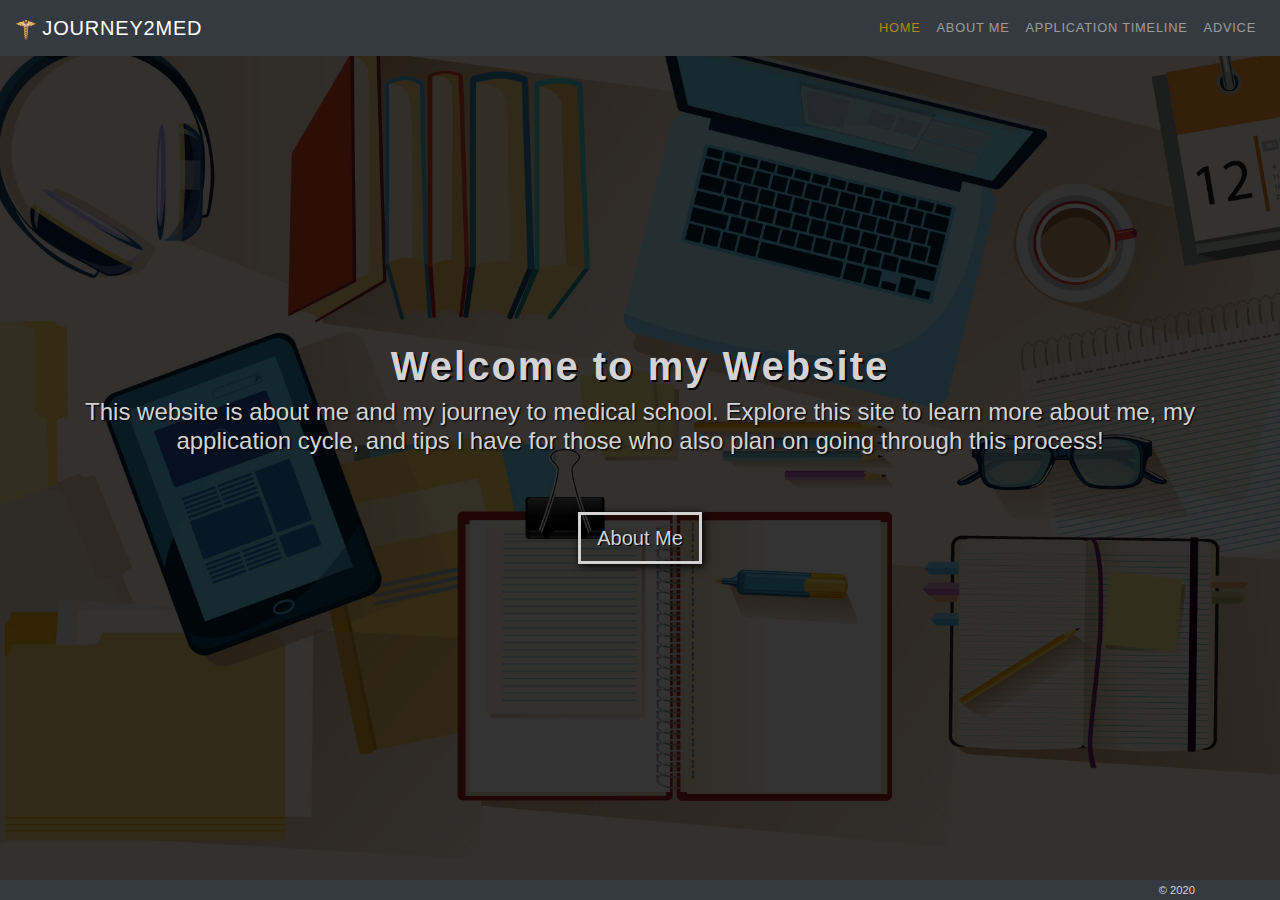
<file: index.html>
<!DOCTYPE html>

<html lang="en">

<head>
    <meta name="viewport" content="width=device-width, initial-scale=1, shrink-to-fit=no">
    <meta name="description" content="">
    <meta name="author" content="">

    <!-- CSS from Bootsrap and my stylesheet -->
    <link rel="stylesheet" href="https://stackpath.bootstrapcdn.com/bootstrap/4.1.3/css/bootstrap.min.css"
        integrity="sha384-MCw98/SFnGE8fJT3GXwEOngsV7Zt27NXFoaoApmYm81iuXoPkFOJwJ8ERdknLPMO" crossorigin="anonymous">
    <link href="https://stackpath.bootstrapcdn.com/bootstrap/4.1.3/css/bootstrap.min.css" rel="stylesheet">
    <link href="https://stackpath.bootstrapcdn.com/bootstrap/4.4.1/css/bootstrap.min.css">
    <link rel="stylesheet" href="./styles/styles.css">

    <title>Journey2Med</title>
</head>

<body class="home-page">

    <!-- Navigation Bar -->
    <nav class="navbar navbar-expand-md navbar-dark bg-dark sticky-top">
        <h4 class="navbar-brand"><img src="img/caduceus.png" width="20" height="20"> Journey2Med </h4>
        <button class="navbar-toggler" type="button" data-toggle="collapse" data-target="#navbarResponsive">
            <span class="navbar-toggler-icon"></span>
        </button>

        <div class="collapse navbar-collapse" id="navbarResponsive">
            <ul class="navbar-nav ml-auto">
                <li class="nav-item">
                    <a class="nav-link live_page" href="./index.html">Home</a>
                </li>
                <li class="nav-item">
                    <a class="nav-link" href="./about.html">About Me</a>
                </li>
                <li class="nav-item">
                    <a class="nav-link" href="./timeline.html">Application
                        Timeline</a>
                </li>
                <li class="nav-item">
                    <a class="nav-link" href="./advice.html">Advice</a>
                </li>
            </ul>
        </div>
    </nav>

    <!-- Landing Page-->
    <div class="landing">
        <div class="home-wrap">
            <div class="home-inner">
            </div>
        </div>
    </div>

    <div class="caption text-center" style="padding-bottom: 5rem;">
        <h1>Welcome to my Website</h1>
        <h5>This website is about me and my journey to medical school. Explore this site to learn more about me, my
            application cycle, and tips I have for those who also plan on going through this process!</h5>
        <a class="btn btn-outline-dark btn-lg" href="./about.html">About Me</a>
    </div>

    <!-- Footer -->
    <footer class="footer">
        <div class="container text-right">
            <p>&copy; 2020</p>
        </div>
    </footer>



    <!-- Optional JavaScript -->
    <!-- jQuery first, then Popper.js, then Bootstrap JS -->
    <script src="https://code.jquery.com/jquery-3.3.1.slim.min.js"
        integrity="sha384-q8i/X+965DzO0rT7abK41JStQIAqVgRVzpbzo5smXKp4YfRvH+8abtTE1Pi6jizo" crossorigin="anonymous">
    </script>
    <script src="https://cdnjs.cloudflare.com/ajax/libs/popper.js/1.14.3/umd/popper.min.js"
        integrity="sha384-ZMP7rVo3mIykV+2+9J3UJ46jBk0WLaUAdn689aCwoqbBJiSnjAK/l8WvCWPIPm49" crossorigin="anonymous">
    </script>
    <script src="https://stackpath.bootstrapcdn.com/bootstrap/4.1.3/js/bootstrap.min.js"
        integrity="sha384-ChfqqxuZUCnJSK3+MXmPNIyE6ZbWh2IMqE241rYiqJxyMiZ6OW/JmZQ5stwEULTy" crossorigin="anonymous">
    </script>
</body>

</html>
</file>
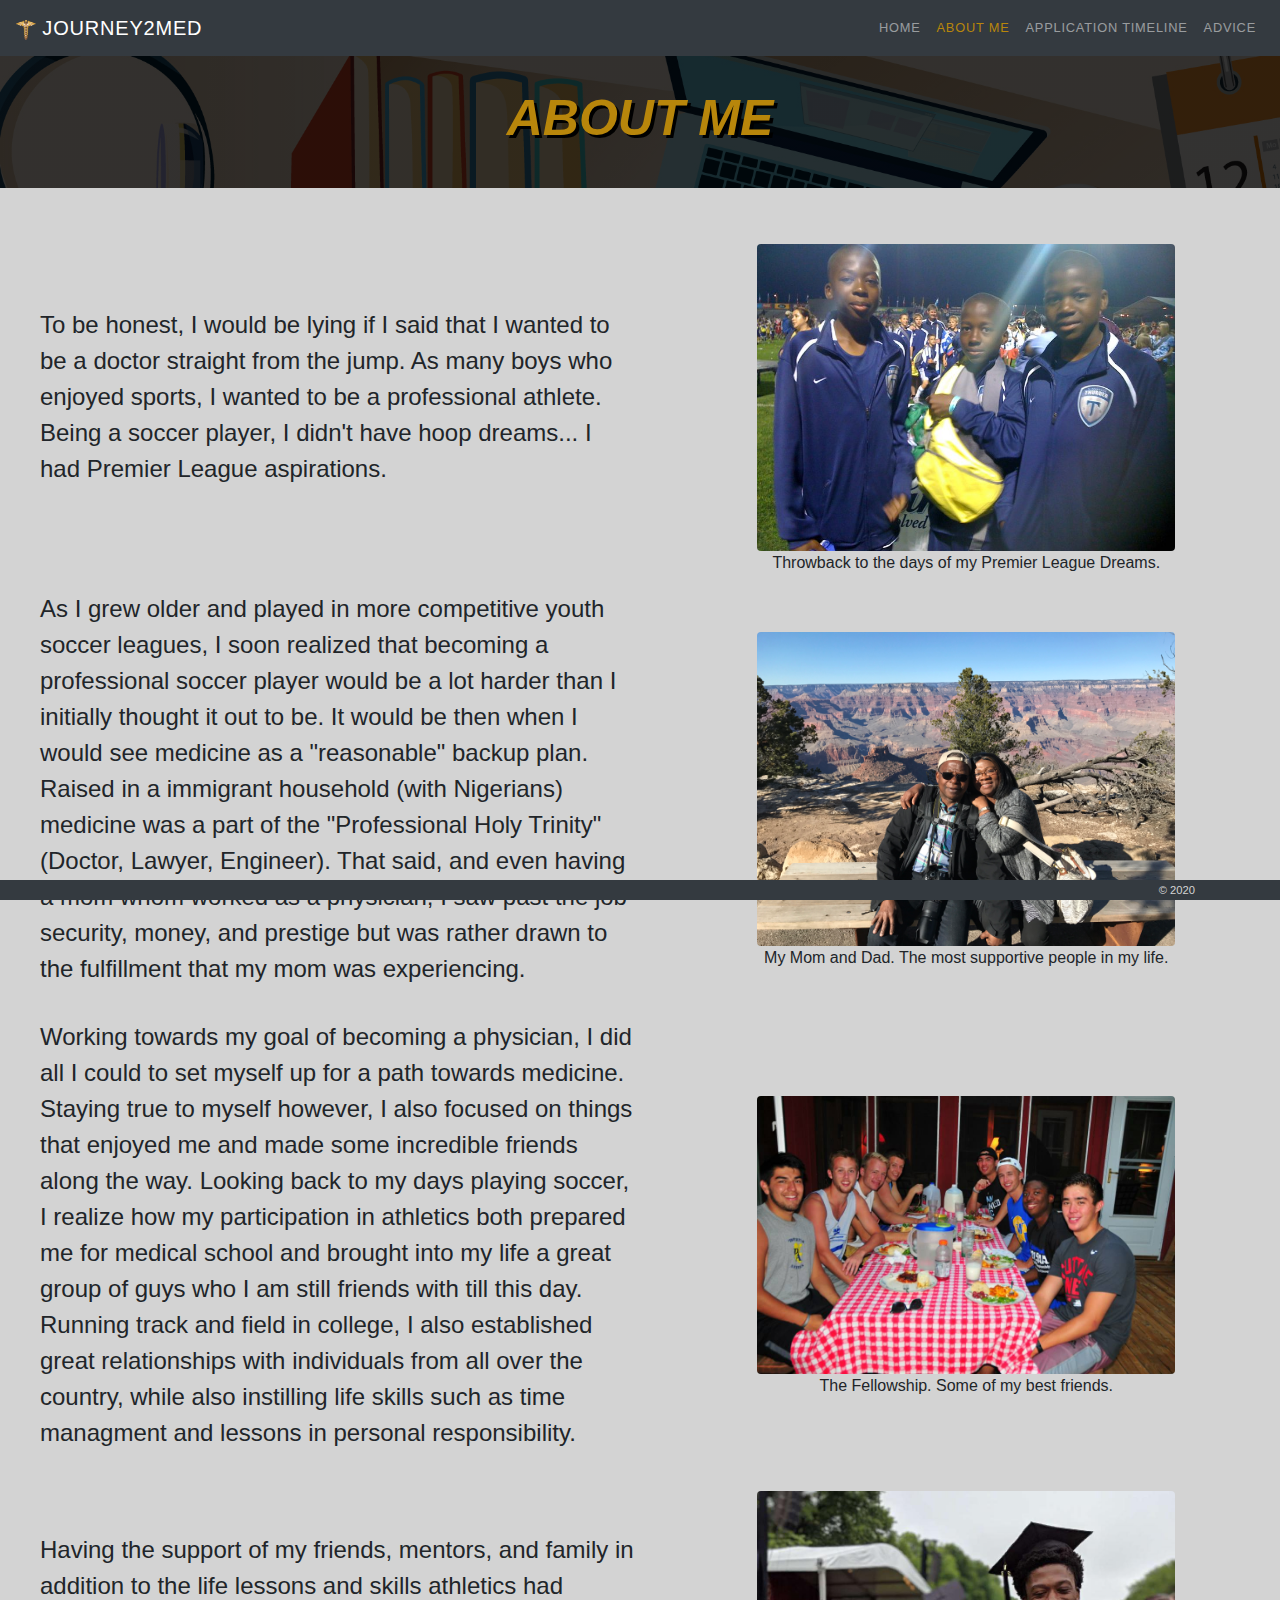
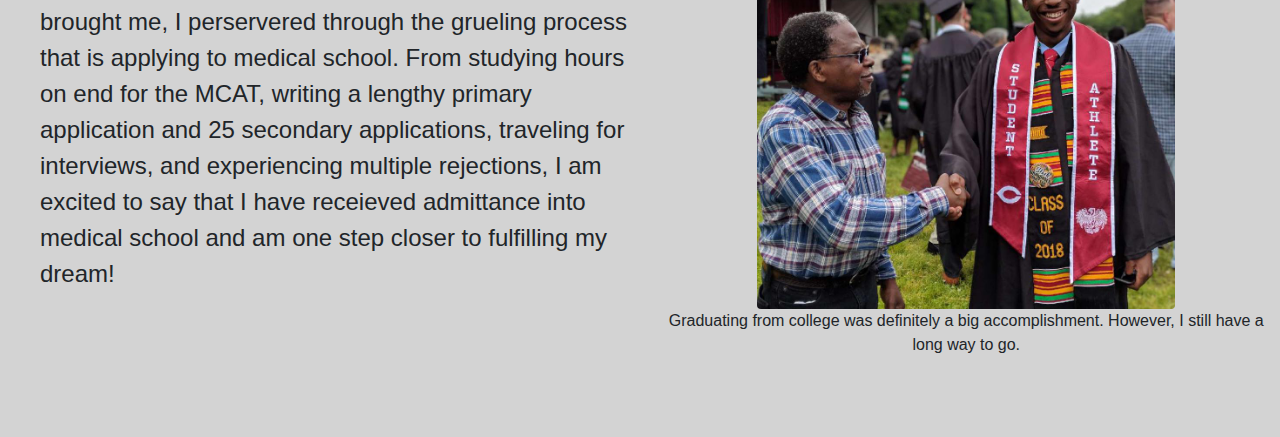
<file: about.html>
<!DOCTYPE html>

<html lang="en">

<head>
    <meta name="viewport" content="width=device-width, initial-scale=1, shrink-to-fit=no">
    <meta name="description" content="">
    <meta name="author" content="">

    <!-- CSS from Bootsrap and my stylesheet -->
    <link rel="stylesheet" href="https://stackpath.bootstrapcdn.com/bootstrap/4.1.3/css/bootstrap.min.css"
        integrity="sha384-MCw98/SFnGE8fJT3GXwEOngsV7Zt27NXFoaoApmYm81iuXoPkFOJwJ8ERdknLPMO" crossorigin="anonymous">
    <link href="https://stackpath.bootstrapcdn.com/bootstrap/4.1.3/css/bootstrap.min.css" rel="stylesheet">
    <link href="https://stackpath.bootstrapcdn.com/bootstrap/4.4.1/css/bootstrap.min.css">
    <link rel="stylesheet" href="./styles/styles.css">

    <title>About Me - Journey2Med</title>
</head>

<body class="about-page">

    <!-- Navigation Bar -->
    <nav class="navbar navbar-expand-md navbar-dark bg-dark sticky-top">
        <h4 class="navbar-brand"><img src="img/caduceus.png" width="20" height="20"> Journey2Med </h4>
        <button class="navbar-toggler" type="button" data-toggle="collapse" data-target="#navbarResponsive">
            <span class="navbar-toggler-icon"></span>
        </button>

        <div class="collapse navbar-collapse" id="navbarResponsive">
            <ul class="navbar-nav ml-auto">
                <li class="nav-item">
                    <a class="nav-link" href="./index.html">Home</a>
                </li>
                <li class="nav-item">
                    <a class="nav-link live_page" href="./about.html">About
                        Me</a>
                </li>
                <li class="nav-item">
                    <a class="nav-link" href="./timeline.html">Application
                        Timeline</a>
                </li>
                <li class="nav-item">
                    <a class="nav-link" href="./advice.html">Advice</a>
                </li>
            </ul>
        </div>
    </nav>

    <!--Content-->
    <div class="container-fluid" style="padding-bottom: 5rem;">

        <div class="marquee text-center" style="margin-left: -15px; margin-right: -15px">
            <h1 class="header text-uppercase font-weight-bold font-italic" style="padding: 1rem 0;">
                About
                Me</h1>
        </div>

        <div class="row align-items-center" style="padding-top: 2rem;">
            <div class="paragraph col-md ">
                <p> To be honest, I would be lying if I said that I wanted to be a doctor straight from the jump. As
                    many boys who enjoyed sports, I wanted to be a professional athlete. Being a soccer player, I didn't
                    have hoop dreams... I had
                    Premier
                    League aspirations.
                </p>
            </div>
            <div class="col-md">
                <img src="./img/soccer.png" class="aboutpic rounded">
                <figcaption class="pic_captions text-center small">Throwback to the days of my Premier
                    League Dreams.
                </figcaption>
            </div>
            <!-- Class goes in image tag cause you're adjusting the image not the div. */-->
        </div>

        <div class="row align-items-center">
            <div class="paragraph col-md">
                <p> As I grew older and played in more competitive youth soccer leagues, I soon realized that becoming a
                    professional soccer player would be a lot harder than I initially thought it out to be. It would be
                    then when I would see medicine as a "reasonable" backup plan. Raised in a immigrant household (with
                    Nigerians) medicine was a part of the "Professional Holy Trinity" (Doctor, Lawyer, Engineer). That
                    said, and even having a mom whom worked as a physician, I saw past the job security, money, and
                    prestige but was rather drawn to the fulfillment that my mom was experiencing.</p>
            </div>
            <div class="col-md">
                <img src="./img/momndad.png" class="aboutpic rounded">
                <figcaption class="pic_captions text-center small"> My Mom and Dad. The most supportive
                    people in my life.
                </figcaption>
            </div>
        </div>

        <div class="row align-items-center">
            <div class="paragraph col-md">
                <p>Working towards my goal of becoming a physician, I did all I could to set myself up for a path
                    towards medicine. Staying true to myself however, I also focused on things that enjoyed me and made
                    some incredible friends along the way. Looking back to my days playing soccer, I realize how my
                    participation in athletics both prepared me for medical school and brought into my life a great
                    group of guys who I am still friends with till this day. Running track and field in college, I also
                    established great relationships with individuals from all over the country, while also instilling
                    life skills such as time managment and lessons in personal responsibility.</p>
            </div>
            <div class="col-md">
                <img src="./img/fellowship.png" class="aboutpic rounded">
                <figcaption class="pic_captions text-center small">The Fellowship. Some of my best friends.
                </figcaption>
            </div>
        </div>

        <div class="row align-items-center">
            <div class="paragraph col-md">
                <p>Having the support of my friends, mentors, and family in addition to the life lessons and skills
                    athletics had brought me, I perservered through the grueling process that is applying to medical
                    school. From studying hours on end for the MCAT, writing a lengthy primary application and 25
                    secondary applications, traveling for interviews, and experiencing multiple rejections, I am excited
                    to say that I have receieved admittance into medical school and am one step closer to fulfilling my
                    dream!</p>
            </div>
            <div class="col-md">
                <img src="./img/me.png" class="rounded aboutpic">
                <figcaption class="pic_captions text-center small">Graduating from college was definitely a
                    big accomplishment. However, I still have a long way to go.</figcaption>
            </div>
        </div>
    </div>


    <!-- Footer -->
    <footer class="footer">
        <div class="container text-right">
            <p>&copy; 2020</p>
        </div>
    </footer>




    <!-- Optional JavaScript -->
    <!-- jQuery first, then Popper.js, then Bootstrap JS -->
    <script src="https://code.jquery.com/jquery-3.3.1.slim.min.js"
        integrity="sha384-q8i/X+965DzO0rT7abK41JStQIAqVgRVzpbzo5smXKp4YfRvH+8abtTE1Pi6jizo" crossorigin="anonymous">
    </script>
    <script src="https://cdnjs.cloudflare.com/ajax/libs/popper.js/1.14.3/umd/popper.min.js"
        integrity="sha384-ZMP7rVo3mIykV+2+9J3UJ46jBk0WLaUAdn689aCwoqbBJiSnjAK/l8WvCWPIPm49" crossorigin="anonymous">
    </script>
    <script src="https://stackpath.bootstrapcdn.com/bootstrap/4.1.3/js/bootstrap.min.js"
        integrity="sha384-ChfqqxuZUCnJSK3+MXmPNIyE6ZbWh2IMqE241rYiqJxyMiZ6OW/JmZQ5stwEULTy" crossorigin="anonymous">
    </script>

</body>

</html>
</file>
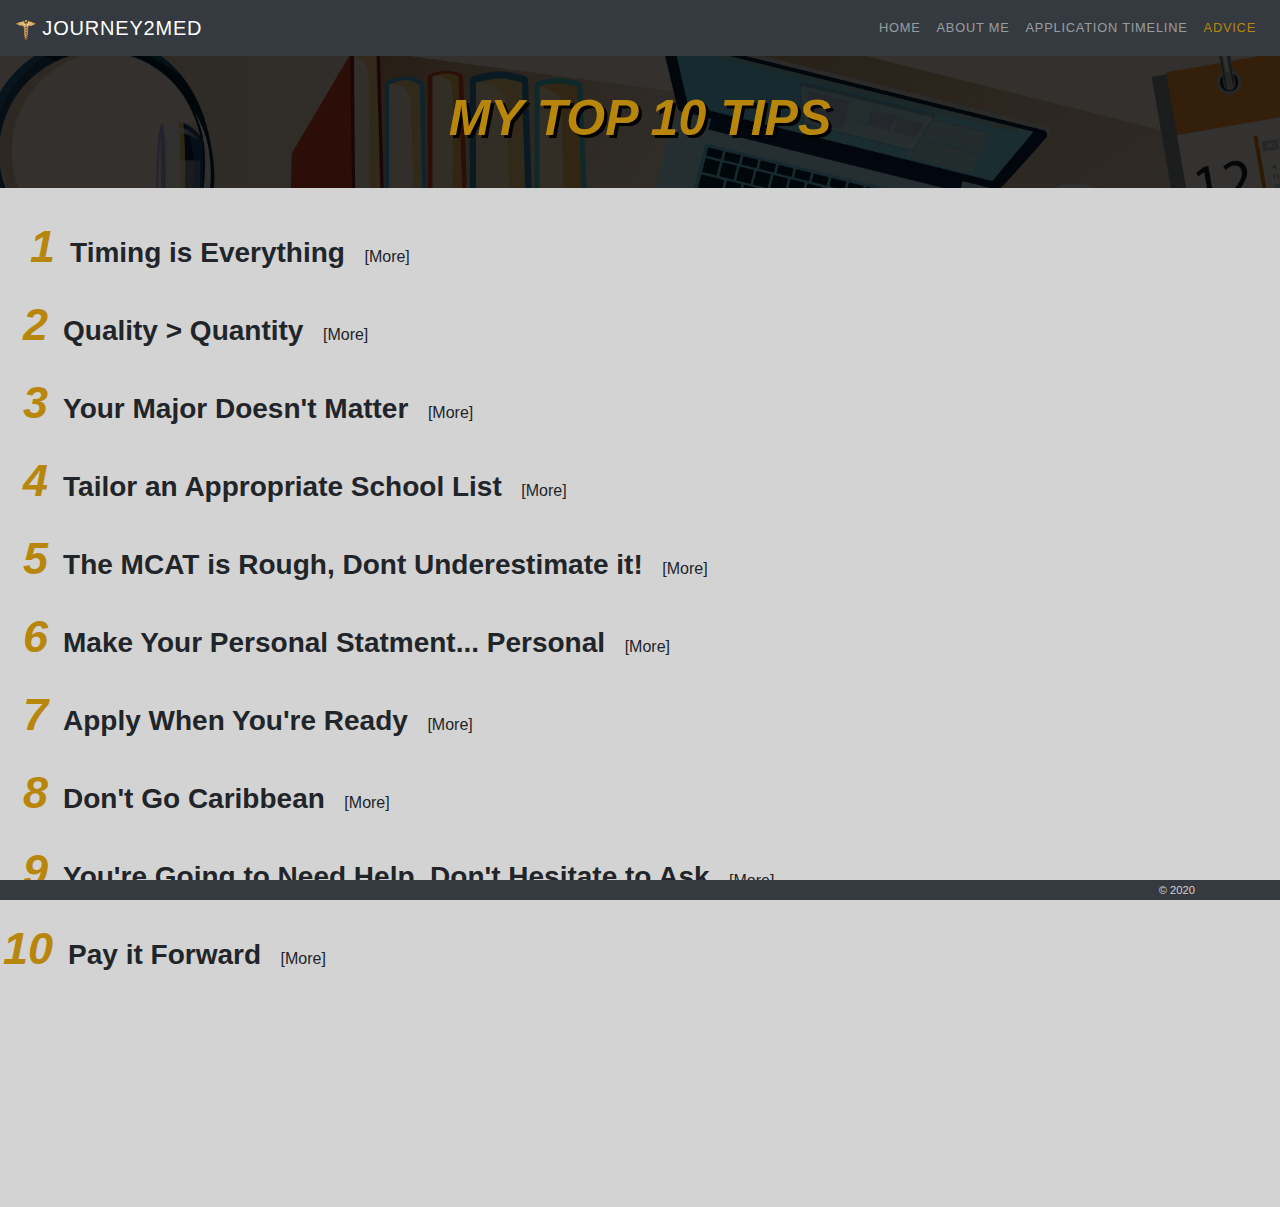
<file: advice.html>
<!DOCTYPE html>

<html lang="en">

<head>
    <meta name="viewport" content="width=device-width, initial-scale=1, shrink-to-fit=no" />
    <meta name="description" content="" />
    <meta name="author" content="" />
    <meta charset="utf-8" />

    <!-- CSS from Bootsrap and my stylesheet -->
    <link rel="stylesheet" href="https://stackpath.bootstrapcdn.com/bootstrap/4.1.3/css/bootstrap.min.css"
        integrity="sha384-MCw98/SFnGE8fJT3GXwEOngsV7Zt27NXFoaoApmYm81iuXoPkFOJwJ8ERdknLPMO" crossorigin="anonymous" />
    <link href="https://stackpath.bootstrapcdn.com/bootstrap/4.1.3/css/bootstrap.min.css" rel="stylesheet" />
    <link href="https://stackpath.bootstrapcdn.com/bootstrap/4.4.1/css/bootstrap.min.css" />
    <link rel="stylesheet" href="./styles/styles.css" />

    <title>About Me - Journey2Med</title>
</head>

<body class="advice-page">
    <!-- Navigation Bar -->
    <nav class="navbar navbar-expand-md navbar-dark bg-dark sticky-top">
        <h4 class="navbar-brand"><img src="img/caduceus.png" width="20" height="20" /> Journey2Med</h4>
        <button class="navbar-toggler" type="button" data-toggle="collapse" data-target="#navbarResponsive">
            <span class="navbar-toggler-icon"></span>
        </button>

        <div class="collapse navbar-collapse" id="navbarResponsive">
            <ul class="navbar-nav ml-auto">
                <li class="nav-item">
                    <a class="nav-link" href="./index.html">Home</a>
                </li>
                <li class="nav-item">
                    <a class="nav-link" href="./about.html">About Me</a>
                </li>
                <li class="nav-item">
                    <a class="nav-link" href="./timeline.html">Application
                        Timeline</a>
                </li>
                <li class="nav-item">
                    <a class="nav-link live_page" href="./advice.html">Advice</a>
                </li>
            </ul>
        </div>
    </nav>

    <!-- Header -->
    <div class="marquee text-center">
        <h1 class="header text-uppercase font-weight-bold font-italic" style="padding: 1rem 0;">
            My Top 10 Tips
        </h1>
    </div>

    <!-- Tips -->
    <!-- Can only have one ID per element -->
    <div class="container-fluid" style="padding-top: 2rem;">
        <div class="row">
            <ol style="width: 100%; padding: 0 2.5rem 0 2.5rem;" class="ordered-list">
                <li class="advice-element" id="uno">
                    <h3 class="tip">Timing is Everything</h3>
                    <h6 class="accordion" id="tip1" onclick="moreInfo('tip1')">[More]</h6>

                    <p style="display: none">
                        As you may or may not know, the medical school application process is a rolling admissions
                        process. From getting secondaries to complete, receiving interview applications, and finally
                        gaining an acceptance, all are heavily influenced by the timing of your application. While
                        submitting the primary applicaiton in late July does not necessarily mean you will fail to
                        matriculate, it will put you at a disadvantage compared to your peers. This is why it is
                        heavily advised to submit your primary application withing the first week of June and
                        subsequently submit your secondary applications as soon as possible. That said, timing also
                        includes allocating time regarding letters of reccomendation and working on your personal
                        statement. Remember, professors are constantly being asked to write letters of
                        reccomendation so I advise that you ask between January-February.
                    </p>
                </li>

                <li class="advice-element">
                    <h3 class="tip">Quality > Quantity</h3>
                    <h6 class="accordion" id="tip2" onclick="moreInfo('tip2')">[More]</h6>

                    <p style="display: none">
                        From maintaining a great GPA, doing research, volunteering (both clinical and
                        non-clincical), shadowing, scoring a high MCAT score, to also being expected have their own
                        interesting and personal lives, it is no doubt that medical schools ask a lot of their
                        applicants. Reflecting upon the rat race of getting into medical, some may lose themselves
                        in trying to seemingly check the metaphorical boxes of research, volunteering, shadowing
                        etc. While I do admit that all are important and play their respective role in measuring the
                        desire one may have when it comes to getting into medical school, I advise that you focus on
                        the quality of your extracurriculars rather than the sheer quantity. This not only shows
                        dedication in your respective interests but it also helps when listing your top formative
                        experiences in the AMCAS primary application. For me, one formative extracurricular was
                        track and field. While not directly related to medicine, track and field taught me immensly
                        in regards to discipline, teamwork and self responsibility. The sport of track and field has
                        undoubtly made me the person I am today and will shape me into the physician I strive to be
                        as well.
                    </p>
                </li>
                <li class="advice-element">
                    <h3 class="tip">Your Major Doesn't Matter</h3>
                    <h6 class="accordion" id="tip3" onclick="moreInfo('tip3')">[More]</h6>

                    <p style="display: none">
                        Unfortunately, some people still think that your major plays a big role in helping you get
                        into medical school. That said, some schools even have a "pre-med/pre-clinical" major. Dont
                        feel obligated to choose these majors simply because you want to be a doctor. If you do not
                        intend on doing a
                        <a href="https://students-residents.aamc.org/content/article/considering-postbaccalaureate-premedical-program/"
                            target="blank">
                            post-bacc</a>, all that matters is that you finish the pre-med prerequisites befrore
                        graduating. Schools
                        will not look at you differently if you have a non-science major. In fact, choosing a
                        "non-traditional" major may even make the school more interested in you as a candidate.
                    </p>
                </li>
                <li class="advice-element">
                    <h3 class="tip">Tailor an Appropriate School List</h3>
                    <h6 class="accordion" id="tip4" onclick="moreInfo('tip4')">[More]</h6>

                    <p style="display: none">
                        Reflecting upon the application process, one thing I greatly underestimated was how
                        expensive the of it was. For example, if one was to apply to 12 schools (which is four less
                        than the average number schools applied to), they should expect to pay about $1800 on the
                        primary and secondary applications alone. These costs don't even include flights and hotels
                        for interviews which further contributes to the hole you can find yourself in. This is why
                        it is imperative you develop an appropriate school list based on your stats, experiences,
                        interests, etc. One thing that I highly encourage you to look into is the MSAR. This book
                        (while $28) contains data on all US medical schools such as the average GPA and MCAT score
                        of matriculants as well as data on state/out of state matriculants. Please dont be that
                        person that applies to a school only to find out they dont accept out of state applicants.
                        The MSAR will help you know this!
                    </p>
                </li>
                <li class="advice-element">
                    <h3 class="tip">The MCAT is Rough, Dont Underestimate it!</h3>
                    <h6 class="accordion" id="tip5" onclick="moreInfo('tip5')">[More]</h6>

                    <p style="display: none">
                        From my personal experience, the MCAT has by far been the hardest exam that I have taken in
                        my life. Given the scope of content needed to cover as well as the implications the exam
                        has, it is no wonder that some people spend well up to 5 months in advance studying for the
                        exam. In preparing for the MCAT the first thing you should do is figure out your test date
                        and schedule backwards from there, allocating sufficient studying time. Remember, it is a
                        marathon and not a sprint, so don't oversell yourself thinking that you won't burn out
                        trying to do 12 hour sessions over the course of 20 days.
                        <br />
                        <br />
                        In terms of actually studying for the test, I regret to inform you that this is on you. One
                        piece of advice I will give however is to not focus on the content.The only way to improve
                        upon your score is to do actual problems and try and learn how the test is written. Exam
                        prep wise, I find them all the same. While I personally used Kaplan, I have had friends use
                        the Princeton Review, Examkrackers, and the Berkeley Review and still find their own
                        success.
                    </p>
                </li>
                <li class="advice-element">
                    <h3 class="tip">Make Your Personal Statment... Personal</h3>
                    <h6 class="accordion" id="tip6" onclick="moreInfo('tip6')">[More]</h6>

                    <p style="display: none">
                        Why do YOU want to be a doctor? This is the question that needs to be answered in your
                        personal statement. In spite of what may seem as a straight forward question, people still
                        feel that they need to answer the question with the aim to say what they believe admissions
                        committees want to hear. "I like to help people", "I like science", sprinkled in with the
                        desire to "help the underserved" are oftentimes said. The thing however, is that there are
                        many professions where one can do these same exact things. Writing a personal statement is
                        difficult and takes an immense ammount of introspection upon your life and what you have
                        done that has prepared you for a career in medicine. That said, if your love of dance and
                        cooking helped shaped your desire to be a physician more than that medical mission you went
                        on, be honest about it. Such genuineness will only make your personal statment more genuine,
                        making you a more interesting applicant.
                    </p>
                </li>
                <li class="advice-element">
                    <h3 class="tip">Apply When You're Ready</h3>
                    <h6 class="accordion" id="tip7" onclick="moreInfo('tip7')">[More]</h6>

                    <p style="display: none">
                        Sometimes, people may feel pressured into applying before they were ready. Admittedly, my
                        parents weren't particularly excited when I told them I planned on taking a gap year so
                        imagine what was going through my head when I was about to tell them I would be taking a
                        second year off. At the end of the day, medical school is not going anywhere. In fact, the
                        average age of matriculants is 24. As expensive and rigorous the process is, one should
                        strive to only have to go through it once. Despite the pressure of family members or seeing
                        pictures of your friends from their white coat ceremonies, one of the biggest pieces of
                        advice I can give is to apply when YOU feel ready.
                    </p>
                </li>
                <li class="advice-element">
                    <h3 class="tip">Don't Go Caribbean</h3>
                    <h6 class="accordion" id="tip8" onclick="moreInfo('tip8')">[More]</h6>

                    <div style="display: none">
                        <p>
                            This may be my most controversial piece of advice, but if you even have a glimpse of
                            wanting to specialize in the United States, do not apply to a Caribbean medical school.
                            Admittedly, Caribbean medical schools are easier to get into compared to US medical
                            schools. This however, is oftentimes at the cost of not having the freedom to pursue a
                            specialty of interst as well as being unable to secure a residency at some hospitals. In
                            addition to eing for profit, Caribbean medical schools also have certain rules that are
                            conducive to high rates of student attrition leading to some individuals being kicked
                            out while still having to foot high cost student loans. While having an MD may be seen
                            as sexier than a DO to some, this should not be at the expense of attending a Caribbean
                            medical school. For more information, you can read this blog
                            <a href="https://milliondollarmistake.wordpress.com/" target="blank"> here</a>. I have
                            also included a pretty interesting video below.
                        </p>
                        <div class="video" style="text-align: center;">
                            <iframe style="padding-bottom: 1.5rem;" width="560" height="315"
                                src="https://www.youtube-nocookie.com/embed/xNEiev66VP8?controls=0" frameborder="0"
                                allow="accelerometer; autoplay; encrypted-media; gyroscope; picture-in-picture"
                                allowfullscreen></iframe>
                        </div>
                    </div>
                </li>
                <li class="advice-element">
                    <h3 class="tip">You're Going to Need Help, Don't Hesitate to Ask</h3>
                    <h6 class="accordion" id="tip9" onclick="moreInfo('tip9')">[More]</h6>

                    <p style="display: none">
                        As independent as you may be, the application process is something that can not be done
                        alone. Heck, the act of asking for a letter of reccomendation or the opportunity to shadow
                        is a request for help in of themselves. That said, if you're one that struggles with asking
                        for help put all your pride aside and learn how to do so. One great place to start is with
                        your peers whom are already in medical school. Having been through the gautlet you'll be
                        suprised to find how excited they are to help their friends also find success in their
                        respective journey towards medicine. Your friends want to see you win!
                        <br />
                        <br />
                        Requests for help don't even need to be in person alone. Living in the 21st century, you
                        have the incredible resource that is the internet. In my own personal journey, resources
                        such as Reddit (<a href="https://www.reddit.com/r/premed" target="blank">r/PreMed</a> and
                        <a href="https://www.reddit.com/r/Mcat" target="blank">r/MCAT</a>) and
                        <a href="https://www.studentdoctor.net" target="blank">StudentDoctorNetwork</a> (SDN) proved
                        very helpful when it came to advice on the MCAT, essays, and interviews. Please be advised
                        though, SDN can be seen as a bit toxic so use at your own risk.
                    </p>
                </li>
                <li class="advice-element" id="diez">
                    <h3 class="tip">Pay it Forward</h3>
                    <h6 class="accordion ten" id="tip10" onclick="moreInfo('tip10')">[More]</h6>
                    <p style="display: none; ">
                        Applying to medical school is already a difficult enough process. As hopeful physicians, we
                        work dilligently towards a career dedicated to the service of others. This doesn't
                        necessarily mean however that you have to wait until you are a doctor before you can be of
                        service to others. Pay it forward! From my experience on this journey, I will never forget
                        the many individuals that have helped me along the way. From friends that looked over my
                        personal statment and secondaries, to those that let me crash at their place when I was on
                        the interview trail, I am eternally greatful to them all. This is why I made this website, I
                        want to help those achieve their goals and hope to continue doing so even as a medical
                        student.
                    </p>
                </li>
            </ol>
        </div>
    </div>

    <!-- Footer -->
    <footer class="footer">
        <div class="container text-right">
            <p>&copy; 2020</p>
        </div>
    </footer>

    <!-- My function-->
    <script type="text/javascript" src="./javascript/button.js"></script>
    <!-- Optional JavaScript -->
    <!-- jQuery first, then Popper.js, then Bootstrap JS -->
    <script src="https://code.jquery.com/jquery-3.3.1.slim.min.js"
        integrity="sha384-q8i/X+965DzO0rT7abK41JStQIAqVgRVzpbzo5smXKp4YfRvH+8abtTE1Pi6jizo" crossorigin="anonymous">
    </script>
    <script src="https://cdnjs.cloudflare.com/ajax/libs/popper.js/1.14.3/umd/popper.min.js"
        integrity="sha384-ZMP7rVo3mIykV+2+9J3UJ46jBk0WLaUAdn689aCwoqbBJiSnjAK/l8WvCWPIPm49" crossorigin="anonymous">
    </script>
    <script src="https://stackpath.bootstrapcdn.com/bootstrap/4.1.3/js/bootstrap.min.js"
        integrity="sha384-ChfqqxuZUCnJSK3+MXmPNIyE6ZbWh2IMqE241rYiqJxyMiZ6OW/JmZQ5stwEULTy" crossorigin="anonymous">
    </script>
</body>

</html>
</file>
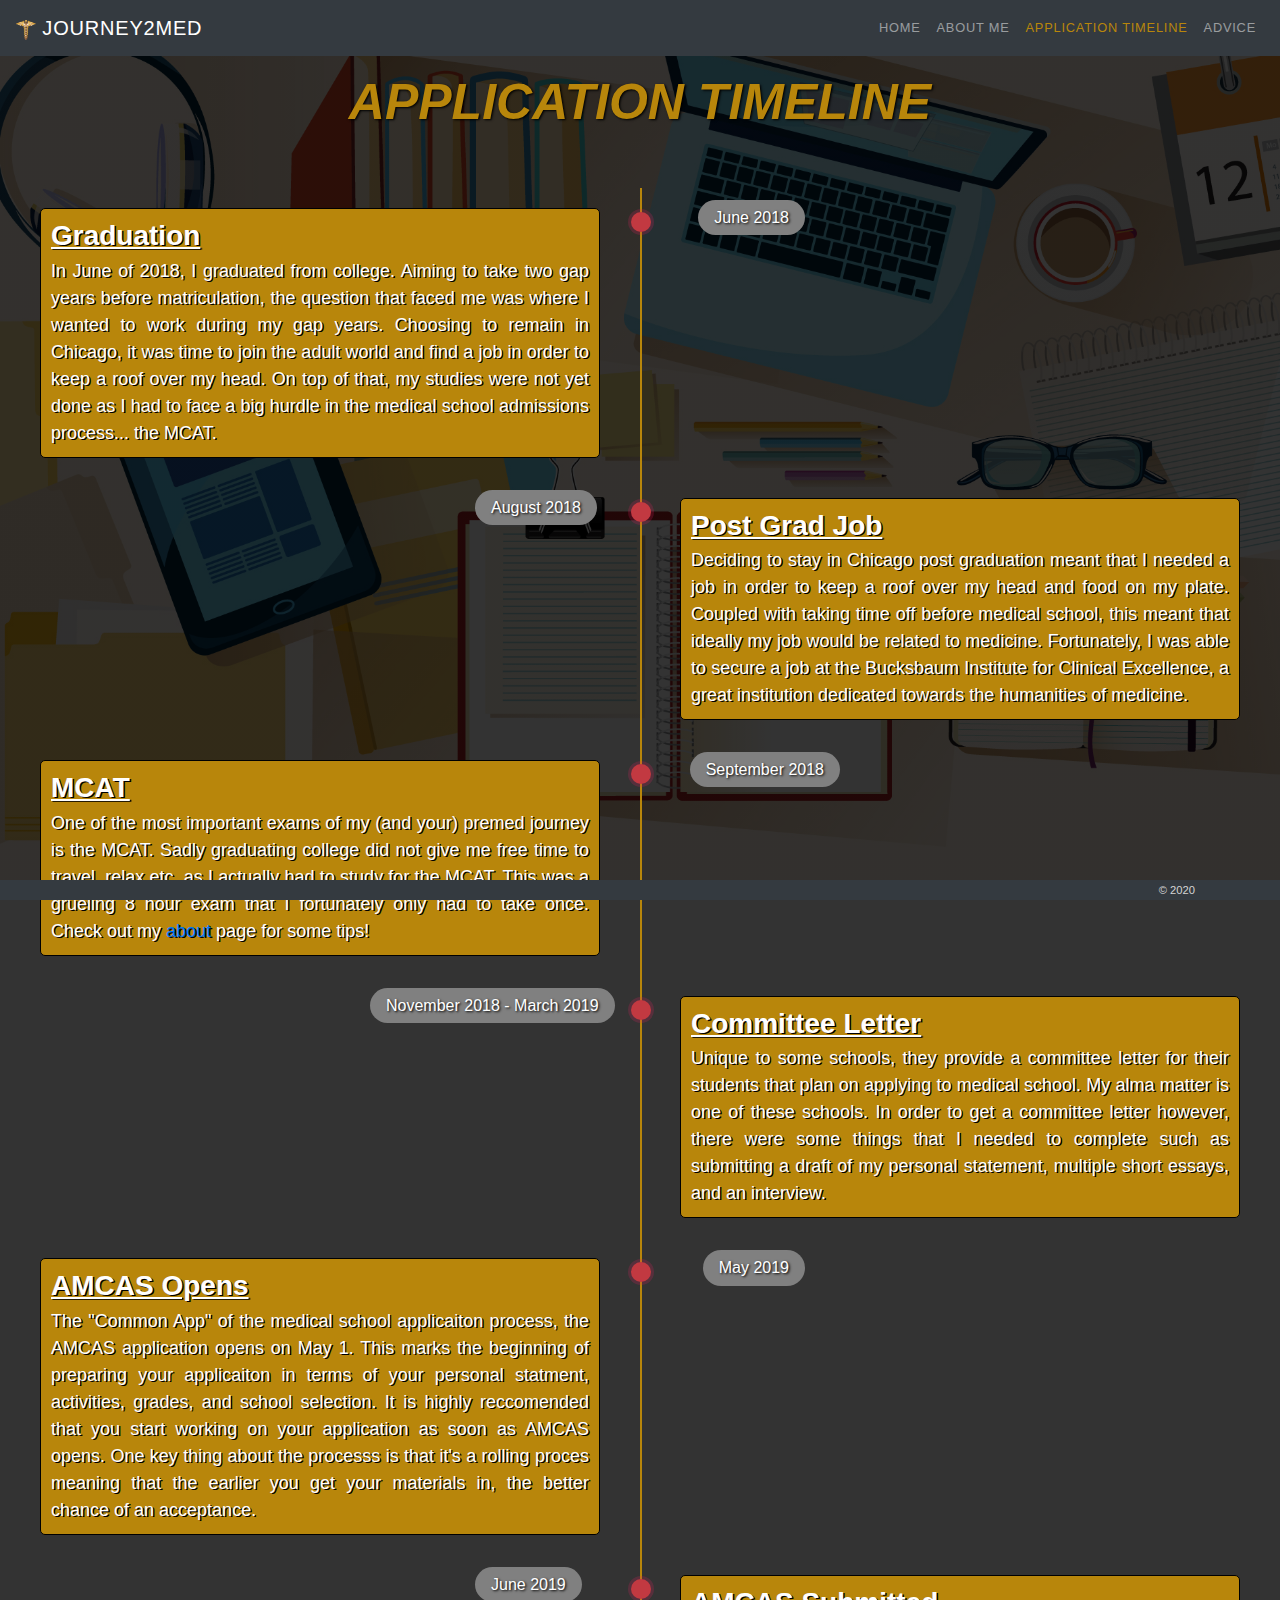
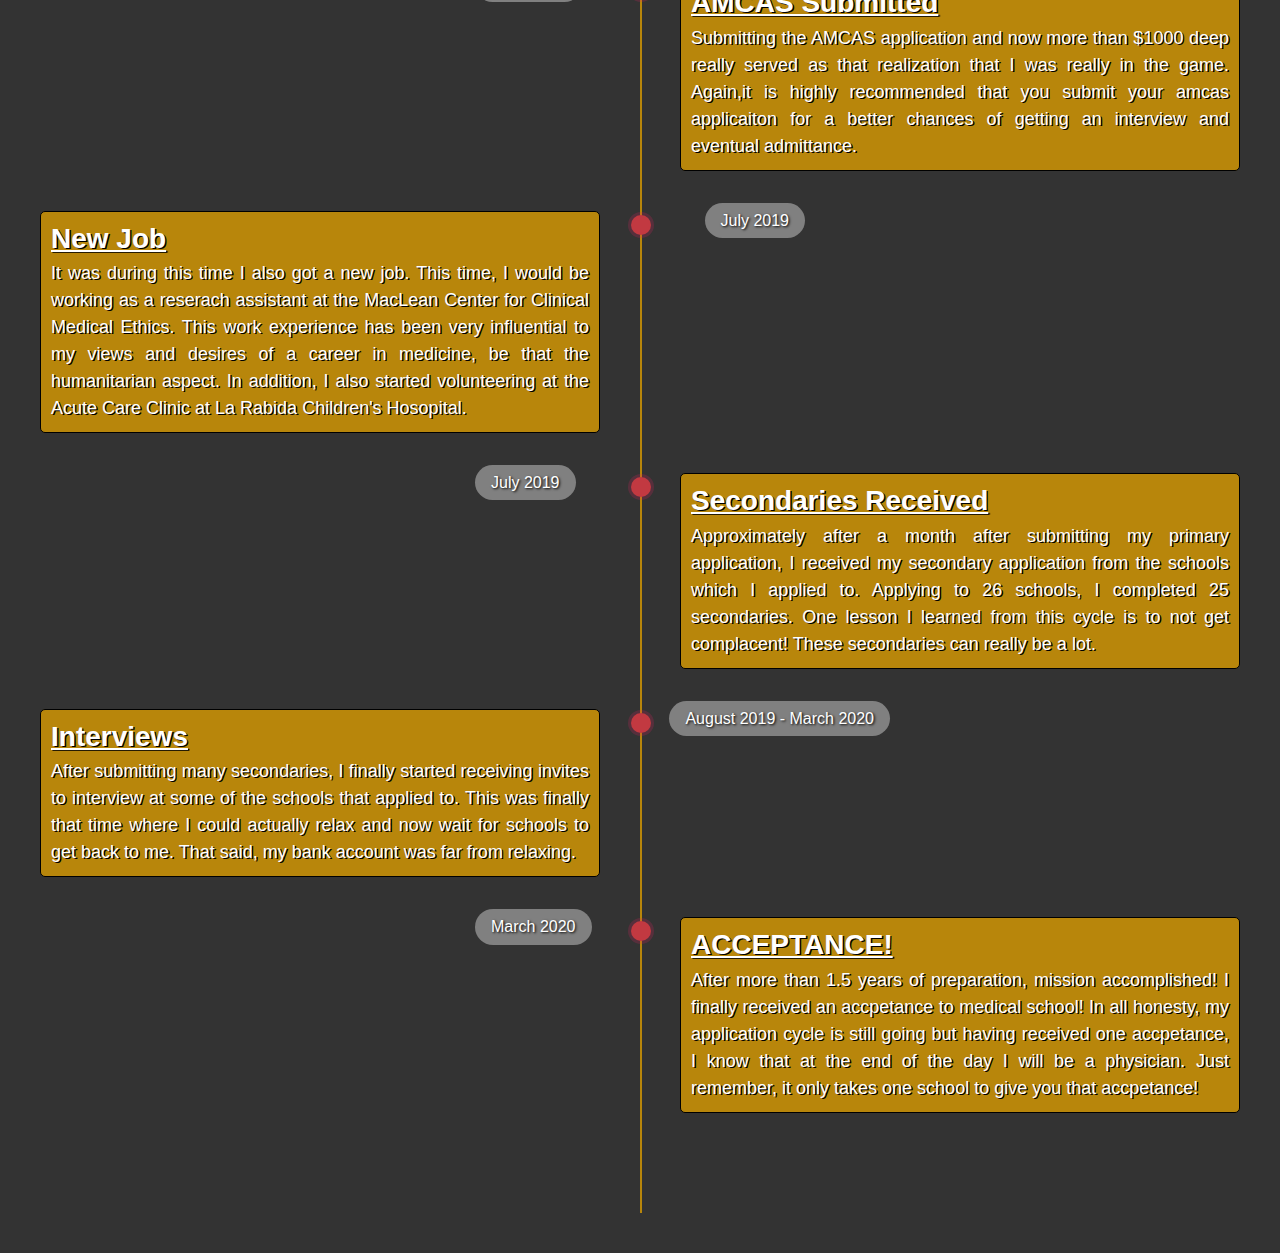
<file: timeline.html>
<!DOCTYPE html>

<html lang="en">

<head>
    <meta charset="utf-8">
    <meta name="viewport" content="width=device-width, initial-scale=1">
    <meta name="description" content="">
    <meta name="author" content="">

    <!-- CSS from Bootsrap and my stylesheet -->
    <link rel="stylesheet" href="https://stackpath.bootstrapcdn.com/bootstrap/4.1.3/css/bootstrap.min.css"
        integrity="sha384-MCw98/SFnGE8fJT3GXwEOngsV7Zt27NXFoaoApmYm81iuXoPkFOJwJ8ERdknLPMO" crossorigin="anonymous">
    <link href="https://stackpath.bootstrapcdn.com/bootstrap/4.1.3/css/bootstrap.min.css" rel="stylesheet">
    <link href="https://stackpath.bootstrapcdn.com/bootstrap/4.4.1/css/bootstrap.min.css">
    <link rel="stylesheet" href="./styles/styles.css">

    <title>Timeline - Journey2Med</title>
</head>

<body class="timeline-page">

    <!-- Navigation Bar -->
    <nav class="navbar navbar-expand-md navbar-dark bg-dark sticky-top">
        <h4 class="navbar-brand"><img src="img/caduceus.png" width="20" height="20"> Journey2Med </h4>
        <button class="navbar-toggler" type="button" data-toggle="collapse" data-target="#navbarResponsive">
            <span class="navbar-toggler-icon"></span>
        </button>

        <div class="collapse navbar-collapse" id="navbarResponsive">
            <ul class="navbar-nav ml-auto">
                <li class="nav-item">
                    <a class="nav-link" href="./index.html">Home</a>
                </li>
                <li class="nav-item">
                    <a class="nav-link" href="./about.html">About Me</a>
                </li>
                <li class="nav-item">
                    <a class="nav-link live_page" href="./timeline.html">Application Timeline</a>
                </li>
                <li class="nav-item">
                    <a class="nav-link" href="./advice.html">Advice</a>
                </li>
            </ul>
        </div>
    </nav>

    <!-- Header -->
    <div class="text-center">
        <h1 class=" header text-uppercase font-weight-bold font-italic"
            style="padding: 1rem 0;   text-shadow: .08rem .08rem .15rem black; color: darkgoldenrod;">
            Application Timeline
        </h1>
    </div>

    <!-- Content -->
    <div class="Timeline" style="padding-bottom: 5rem; padding-top: -5rem;">
        <ul>
            <li style="color: white;">
                <!-- "li" stands for list item -->
                <div class="content">
                    <h3>Graduation</h3>
                    <p>In June of 2018, I graduated from college. Aiming to take two gap years before
                        matriculation, the
                        question that faced me was where I wanted to work during my gap years. Choosing to remain in
                        Chicago, it was time to join the adult world and find a job in order to keep a roof over my
                        head. On top of that, my studies were not yet done as I had to face a big hurdle in the medical
                        school admissions process... the MCAT.</p>
                </div>
                <div class="time">
                    <h4>June 2018</h4>
                </div>
            </li>
            <li style="color: white;">
                <div class="content">
                    <h3>Post Grad Job</h3>
                    <p>Deciding to stay in Chicago post graduation meant that I needed a job in order to keep a roof
                        over my head and food on my plate. Coupled with taking time off before medical school, this
                        meant that ideally my job would be related to medicine. Fortunately, I was able to secure a job
                        at the Bucksbaum Institute for Clinical Excellence, a great institution dedicated towards the
                        humanities of medicine.</p>
                </div>
                <div class="time">
                    <h4>August 2018</h4>
                </div>
            </li>
            <li style="color: white;">
                <div class="content">
                    <h3>MCAT</h3>
                    <p>One of the most important exams of my (and your) premed journey is the MCAT. Sadly graduating
                        college did not give me free time to travel, relax etc. as I actually had to study for the MCAT.
                        This was a grueling 8 hour exam that I fortunately only had to take once. Check out my <a
                            href="./about.html"> <span class="no-shadow">about</span> </a> page for some tips!</p>
                </div>
                <div class="time" id="long-right">
                    <h4>September 2018</h4>
                </div>
            </li>
            <li style="color: white;">
                <div class="content">
                    <h3>Committee Letter</h3>
                    <p>Unique to some schools, they provide a committee letter for their students that plan on applying
                        to medical school. My alma matter is one of these schools. In order to get a committee letter
                        however, there were some things that I needed to complete such as submitting a draft of my
                        personal statement, multiple short essays, and an interview.</p>
                </div>
                <div class="time" id="lengthy-left">
                    <h4>November 2018 - March 2019</h4>
                </div>
            </li>
            <li style="color: white;">
                <div class="content">
                    <h3>AMCAS Opens</h3>
                    <p>The "Common App" of the medical school applicaiton process, the AMCAS application opens on May 1.
                        This marks the beginning of preparing your applicaiton in terms of your personal statment,
                        activities, grades, and school selection. It is highly reccomended that you start working on
                        your application as soon as AMCAS opens. One key thing about the processs is that it's a rolling
                        proces meaning that the earlier you get your materials in, the better chance of an acceptance.
                    </p>
                </div>
                <div class="time">
                    <h4>May 2019</h4>
                </div>
            </li>
            <li style="color: white;">
                <div class="content">
                    <h3>AMCAS Submitted</h3>
                    <p>Submitting the AMCAS application and now more than $1000 deep really served as that realization
                        that I was really in the game. Again,it is highly recommended that you submit your amcas
                        applicaiton for a better chances of getting an interview and eventual admittance.</p>
                </div>
                <div class="time">
                    <h4>June 2019</h4>
                </div>
            </li>
            <li style="color: white;">
                <div class="content">
                    <h3>New Job</h3>
                    <p>It was during this time I also got a new job. This time, I would be working as a reserach
                        assistant at the MacLean Center for Clinical Medical Ethics. This work experience has been very
                        influential to my views and desires of a career in medicine, be that the humanitarian aspect. In
                        addition, I also started volunteering at the Acute Care Clinic at La Rabida Children's
                        Hosopital. </p>
                </div>
                <div class="time">
                    <h4>July 2019</h4>
                </div>
            </li>
            <li style="color: white;">
                <div class="content">
                    <h3>Secondaries Received</h3>
                    <p>Approximately after a month after submitting my primary application, I received my secondary
                        application from the schools which I applied to. Applying to 26 schools, I completed 25
                        secondaries. One lesson I learned from this cycle is to not get complacent! These secondaries
                        can really be a lot.</p>
                </div>
                <div class="time">
                    <h4>July 2019</h4>
                </div>
            </li>
            <li style="color: white;">
                <div class="content">
                    <h3>Interviews</h3>
                    <p>After submitting many secondaries, I finally started receiving invites to interview at some of
                        the schools that applied to. This was finally that time where I could actually relax and now
                        wait for schools to get back to me. That said, my bank account was far from relaxing.</p>
                </div>
                <div class="time" id="lengthy-right">
                    <h4>August 2019 - March 2020</h4>
                </div>
            </li>
            <li style="color: white;">
                <div class="content">
                    <h3>ACCEPTANCE!</h3>
                    <p>After more than 1.5 years of preparation, mission accomplished! I finally received an accpetance
                        to medical school! In all honesty, my application cycle is still going but having received one
                        accpetance, I know that at the end of the day I will be a physician. Just remember, it only
                        takes one school to give you that accpetance! </p>
                    <div class="time">
                        <h4>March 2020</h4>
                    </div>
            </li>
            <div style="clear: both;"></div>
        </ul>
    </div>


    <!-- Footer -->
    <footer class="footer">
        <div class="container text-right">
            <p>&copy; 2020</p>
        </div>
    </footer>


    <!-- Optional JavaScript -->
    <!-- jQuery first, then Popper.js, then Bootstrap JS -->
    <script src="https://code.jquery.com/jquery-3.3.1.slim.min.js"
        integrity="sha384-q8i/X+965DzO0rT7abK41JStQIAqVgRVzpbzo5smXKp4YfRvH+8abtTE1Pi6jizo" crossorigin="anonymous">
    </script>
    <script src="https://cdnjs.cloudflare.com/ajax/libs/popper.js/1.14.3/umd/popper.min.js"
        integrity="sha384-ZMP7rVo3mIykV+2+9J3UJ46jBk0WLaUAdn689aCwoqbBJiSnjAK/l8WvCWPIPm49" crossorigin="anonymous">
    </script>
    <script src="https://stackpath.bootstrapcdn.com/bootstrap/4.1.3/js/bootstrap.min.js"
        integrity="sha384-ChfqqxuZUCnJSK3+MXmPNIyE6ZbWh2IMqE241rYiqJxyMiZ6OW/JmZQ5stwEULTy" crossorigin="anonymous">
    </script>
</body>

</html>
</file>
<file: styles/styles.css>
.home-page {
    background: linear-gradient(rgba(0, 0, 0, 0.8), rgba(0, 0, 0, 0.8)),
        url(../img/medschool.png) no-repeat center fixed;
    background-size: cover;
}

/*
* === Navigation Bar ===
*/

.navbar {
    text-transform: uppercase;
    font-weight: 500;
    font-size: 0.8rem;
    letter-spacing: 0.05rem;
}

.navbar-brand {
    height: 2rem;
}

/* Styles elements that have class of nav-link within nabvar-nav within navbar-dark */
.navbar-dark .navbar-nav .nav-link {
    color: dark;
}

/*Active navlink */
.navbar-dark .navbar-nav .nav-link:hover {
    color: darkgoldenrod;
}

.navbar-dark .navbar-nav .live_page {
    color: darkgoldenrod;
}

/*
* === Home Page ===
*/

.caption {
    width: 100%;
    max-width: 100%;
    position: absolute;
    top: 38%;
    color: lightgrey;
    z-index: 1;
}

.caption h1 {
    font-weight: 800;
    letter-spacing: 2px;
    text-shadow: 0.1rem 0.1rem 0.01rem black;
    padding-left: 5rem;
    padding-right: 5rem;
}

.caption h5 {
    font-weight: 500;
    font-size: 1.5rem;
    text-shadow: 0.08rem 0.08rem 0.1rem black;
    padding-bottom: 2em;
    padding-left: 3rem;
    padding-right: 3rem;
}

/* Button */
.btn-lg {
    border-width: medium;
    border-radius: 0;
    color: lightgrey;
    text-shadow: 0.08rem 0.08rem 0.02rem black;
    border-color: lightgrey;
    box-shadow: 0.1rem 0.1rem 0.5rem black;
}

.btn-lg:hover {
    color: lightgrey;
    background-color: rgba(232, 232, 232, 0.7);
    text-shadow: 0.1rem 0.1rem 0.1rem black;
    border-color: lightgrey;
}

/*
* === About Me ===
*/

.about-page {
    background: lightgray;
}

.marquee {
    background: linear-gradient(rgba(0, 0, 0, 0.8), rgba(0, 0, 0, 0.8)),
        url(../img/medschool.png) no-repeat center center fixed;
    background-size: cover;
    padding-left: 0px !important;
    padding-right: 0px !important;
    padding: 1rem 0;
}

.header {
    text-shadow: 0.2rem 0.2rem black;
    font-size: 50px;
    color: darkgoldenrod;
}

.paragraph {
    padding-top: 1rem;
    font-size: x-large;
    padding-left: 2.5rem;
}

.aboutpic {
    display: block;
    margin: auto;
    width: 70%;
    margin-top: 1.5rem;
    /*Do margin as padding messes up the rounding*/
}

.pic_captions {
    font-size: medium;
}

/*
* === Timeline ===
*/

.timeline-page {
    background: linear-gradient(rgba(0, 0, 0, 0.8), rgba(0, 0, 0, 0.8)),
        url(../img/medschool.png) no-repeat center fixed;
    background-size: cover;
}

.Timeline {
    margin-top: 40px;
    margin-bottom: 40px;
    position: relative;
    box-sizing: border-box;
}

.Timeline::before {
    content: "";
    position: absolute;
    left: 50%;
    width: 2px;
    height: 100%;
    background: darkgoldenrod;
}

.Timeline ul {
    margin: 0;
    padding: 0;
}

.Timeline ul li {
    list-style: none;
    position: relative;
    width: 50%;
    padding: 20px 40px;
    box-sizing: border-box;
}

.Timeline ul li:nth-child(odd) {
    float: left;
    text-align: right;
    clear: both;
}

.Timeline ul li:nth-child(even) {
    float: right;
    text-align: left;
    clear: both;
}

/* Adjusting the text in the time */
.time {
    text-shadow: 0.08rem 0.08rem 0.15rem black;
}

.content {
    padding-bottom: 20px;
    border: 1px solid black;
    padding: 10px 10px;
    border-radius: 5px;
    background: darkgoldenrod;
    text-align: justify;
    text-shadow: 0.09rem 0.05rem black;
    font-size: large;
}

.no-shadow {
    text-shadow: 0.01 0.01 black;
}

.content h3 {
    text-decoration: underline;
}

.Timeline ul li:nth-child(odd)::before {
    content: "";
    position: absolute;
    top: 24px;
    right: -11px;
    width: 20px;
    height: 20px;
    background: #c23941;
    border-radius: 50%;
    box-shadow: 0 0 0 3px rgba(233, 33, 99, 0.2);
}

.Timeline ul li:nth-child(even)::before {
    content: "";
    position: absolute;
    top: 24px;
    left: -9px;
    width: 20px;
    height: 20px;
    background: #c23941;
    border-radius: 50%;
    box-shadow: 0 0 0 3px rgba(233, 33, 99, 0.2);
}

.Timeline ul li h3 {
    margin: 0;
    padding: 0;
    font-weight: 600;
    color: white;
}

.Timeline ul li p {
    margin: 5px 0 0;
    padding: 0;
}

.Timeline ul li h4 {
    margin: 0;
    padding: 0;
    font-size: 16px;
}

.Timeline ul li:nth-child(odd) .time {
    position: absolute;
    top: 12px;
    right: -165px;
    margin: 0;
    padding: 8px 16px;
    background: grey;
    color: #fff;
    border-radius: 18px;
}

.Timeline ul li:nth-child(even) .time {
    position: absolute;
    top: 12px;
    left: -165px;
    margin: 0;
    padding: 8px 16px;
    background: grey;
    color: #fff;
    border-radius: 18px;
}

#lengthy-left {
    position: absolute;
    top: 12px;
    left: -270px;
    margin: 0;
    padding: 8px 16px;
    background: grey;
    color: #fff;
    border-radius: 18px;
}

#lengthy-right {
    position: absolute;
    top: 12px;
    right: -250px;
    margin: 0;
    padding: 8px 16px;
    background: grey;
    color: #fff;
    border-radius: 18px;
}

#long-right {
    position: absolute;
    top: 12px;
    right: -200px;
    margin: 0;
    padding: 8px 16px;
    background: grey;
    color: #fff;
    border-radius: 18px;
}

/* Timeline for mobile*/
@media (max-width: 780px) {
    .Timeline {
        width: 100%;
    }

    .Timeline::before {
        left: 4%;
    }

    .Timeline ul li:nth-child(odd),
    .Timeline ul li:nth-child(even) {
        width: 100%;
        padding-top: 25px;
        padding-bottom: 50px;
    }

    /*Red dots */
    .Timeline ul li:nth-child(odd)::before,
    .Timeline ul li:nth-child(even)::before {
        left: 2.2%;
        top: -10px;
    }

    /*Time stamps*/
    .Timeline ul li:nth-child(odd) .time,
    .Timeline ul li:nth-child(even) .time,
    #lengthy-right,
    #lengthy-left,
    #long-right {
        left: 9%;
        right: inherit;
        top: -20px;
        padding: 50 0 50 0;
    }
}

/*
* === Advice ===
*/

.advice-page {
    background: lightgray;
}

.advice-element {
    padding-bottom: 1.5rem;
    margin-left: 30px;
}

/*li.advice-element::marker{
  font-size: 1.6em;
  font-weight: 500;
}*/

ol.ordered-list {
    list-style-type: none;
    counter-reset: counter;
}

.advice-element h3::before {
    content: counter(counter);
    counter-increment: counter;
    color: darkgoldenrod;
    font-style: italic;
    margin-right: 15px;
    margin-left: -47px;
    font-size: 45px;
}

#uno h3::before {
    content: counter(counter);
    counter-increment: counter;
    color: darkgoldenrod;
    margin-right: 15px;
    margin-left: -40px;
    font-size: 45px;
}

#diez h3::before {
    content: counter(counter);
    counter-increment: counter;
    color: darkgoldenrod;
    margin-right: 15px;
    margin-left: -67px;
    font-size: 45px;
}

.advice-element h3 {
    font-weight: 650;
    margin-right: -20px;
}

.advice-element p {
    font-size: 20px;
}

/* More info button*/
.more-info {
    margin-top: 30px;
    margin-left: -6.5rem;
}

.tip {
    display: inline;
}

.button {
    background-color: Transparent;
    background-repeat: no-repeat;
    border: none;
    cursor: pointer;
    overflow: hidden;
    outline: none;
}

.accordion {
    display: inline;
    margin-left: 3%;
    cursor: pointer;
}

.ten {
    padding-bottom: 15rem;
}

@media (max-width: 700px) {
    h6.accordion::before {
        content: "\A";
        white-space: pre;
    }
}

/*Embedded Video*/
@media (max-width: 630px) {
    .video {
        position: relative;
        width: 100%;
        padding-bottom: 56.25%;
        height: 0;
    }

    .video iframe {
        position: absolute;
        top: 0;
        left: 0;
        width: 100%;
        height: 100%;
    }
}

.accordion:hover {
    color: darkgoldenrod;
}

/*
* === Footer ===
*/
.footer {
    background: rgb(52, 58, 64);
    height: 20px;
    bottom: 0em;
    position: fixed;
    width: 100%;
    z-index: 1;
}

.footer p {
    color: lightgrey;
    font-size: 0.7rem;
    padding-top: 2px;
    padding-left: 20px;
}
</file>
